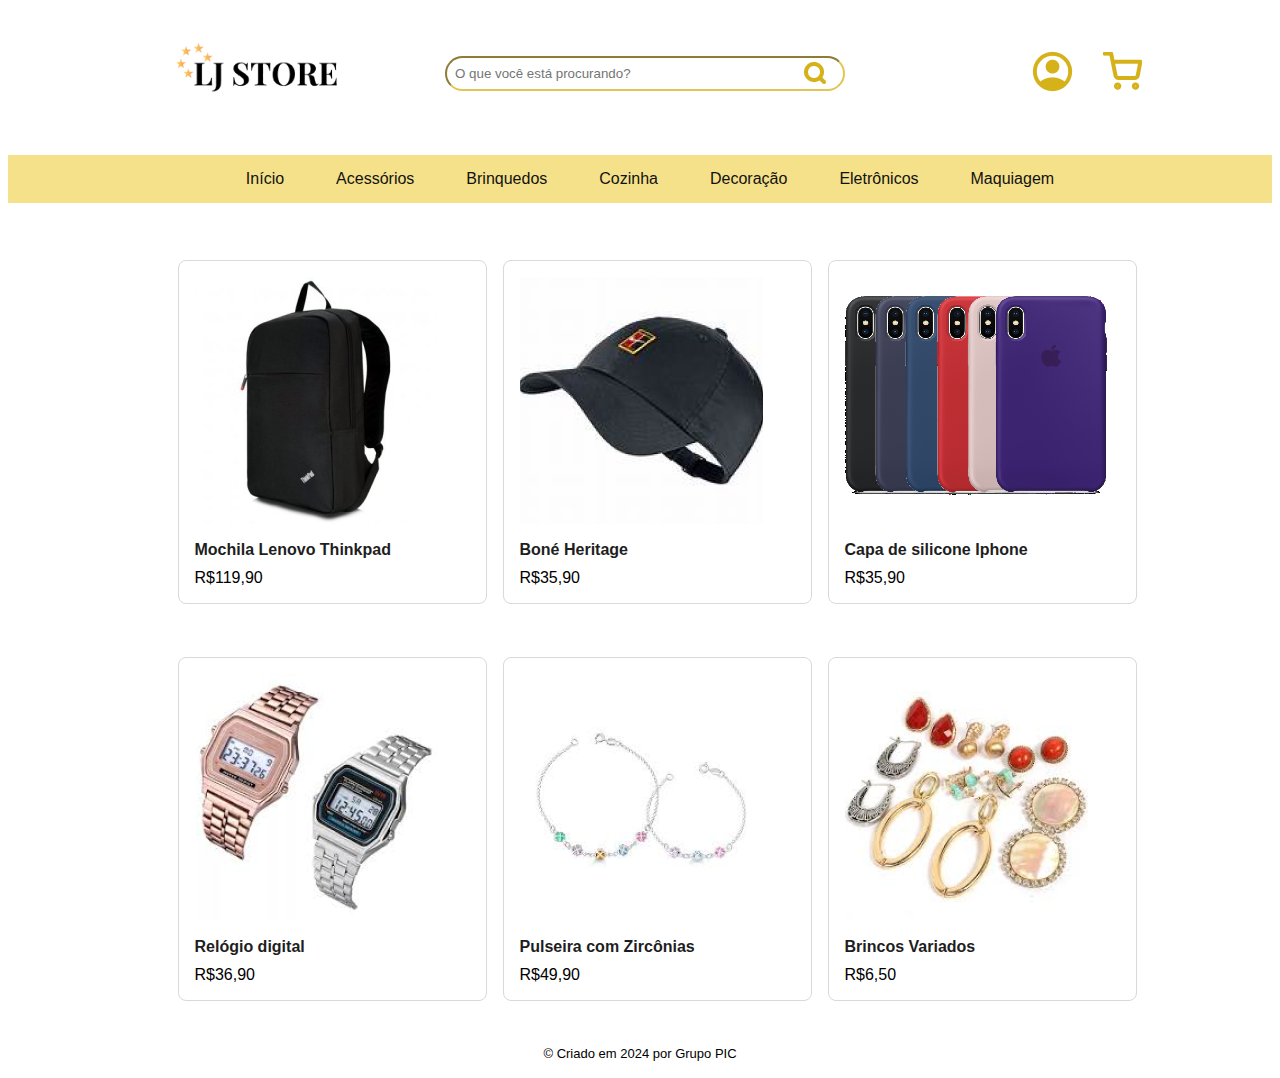
<file: acessorios.html>
<!DOCTYPE html>
<html lang="pt-br">

<head>
    <meta charset="UTF-8">
    <meta name="viewport" content="width=device-width, initial-scale=0.0">
    <title>LJ Store</title>
    <link rel="stylesheet" href="estilo/style.css">
</head>


<body>

    <div class="heading">
        <div class="logo"><a href="index.html"><img src="imagens/logo da loja.png" alt="LJ Store" height=""></a></div>

        <div class="pesquisa">
            <input type="search" placeholder="O que você está procurando?">
            <div class="search">
                <button type="submit"><img src="icones/search.png" alt="search"></button>
            </div>
        </div>



        <div class="login"><a href="login.php"><img src="icones/login.png" alt="login"></a></div>

        <div class="compras"><a href="compras.html"><img src="icones/compra.png"></a></div>

    </div>

    <nav class="menu">
        <ul>
            <li><a href="index.html">Início</a></li>
            <li><a href="acessorios.html">Acessórios</a></li>
            <li><a href="brinquedos.html">Brinquedos</a></li>
            <li><a href="cozinha.html">Cozinha</a></li>
            <li><a href="decoracao.html">Decoração</a></li>
            <li><a href="eletronicos.html">Eletrônicos</a></li>
            <li><a href="maquiagem.html">Maquiagem</a></li>
        </ul>
    </nav>

<div class="container3">
    <div class="linha1">
    <div class="imagecontainer3">
        <div class="box3">
            <div class="group">
                <div class="product-info-card">
                    <div class="image"><img src="Fotos/mochila.png" /></div>
                    <div class="body">
                        <div class="text"><div class="text-wrapper">Mochila Lenovo Thinkpad</div></div>
                        <div class="text-strong"><div class="div">R$119,90</div></div>
                    </div>
                </div>
            </div>
        </div>
    </div>

    <div class="imagecontainer3">
        <div class="box3">
            <div class="group">
                <div class="product-info-card">
                    <div class="image"><img src="Fotos/bone.png"></div>
                    <div class="body">
                        <div class="text"><div class="text-wrapper">Boné Heritage</div></div>
                        <div class="text-strong"><div class="div">R$35,90</div>
                        </div>
                    </div>
                </div>
            </div>
        </div>
    </div>

    <div class="imagecontainer3">
        <div class="box3">
            <div class="group">
                <div class="product-info-card">
                    <div class="image"><img src="Fotos/capinhas.png"></div>
                        <div class="body">
                            <div class="text"><div class="text-wrapper">Capa de silicone Iphone</div></div>
                            <div class="text-strong"><div class="div">R$35,90</div>
                        </div>
                    </div>
                </div>
            </div>
        </div>
    </div>
</div>
    <div class="linha2">
    <div class="imagecontainer3">
        <div class="box3">
            <div class="group">
                <div class="product-info-card">
                    <div class="image"><img src="Fotos/Relogio.png"></div>
                        <div class="body"><div class="text"><div class="text-wrapper">Relógio digital</div></div>
                            <div class="text-strong"><div class="div">R$36,90</div>
                        </div>
                    </div>
                </div>
            </div>
        </div>
    </div>

    <div class="imagecontainer3">
        <div class="box3">
            <div class="group">
                <div class="product-info-card">
                    <div class="image"><img src="Fotos/pulseira.png"></div>
                    <div class="body"><div class="text"><div class="text-wrapper">Pulseira com Zircônias</div></div>
                        <div class="text-strong"><div class="div">R$49,90</div>
                        </div>
                    </div>
                </div>
            </div>
        </div>
    </div>
    
    <div class="imagecontainer3">
        <div class="box3">
            <div class="group">
                <div class="product-info-card">
                <div class="image"><img src="Fotos/brincos.png"></div>
                    <div class="body"><div class="text"><div class="text-wrapper">Brincos Variados</div></div>
                        <div class="text-strong"><div class="div">R$6,50</div></div>
                    </div>
                </div>
            </div>
        </div>
    </div>
</div>


</body>
<div class="rodape">
<footer>&copy; Criado em 2024 por Grupo PIC</footer>
</div>
</html>
</file>
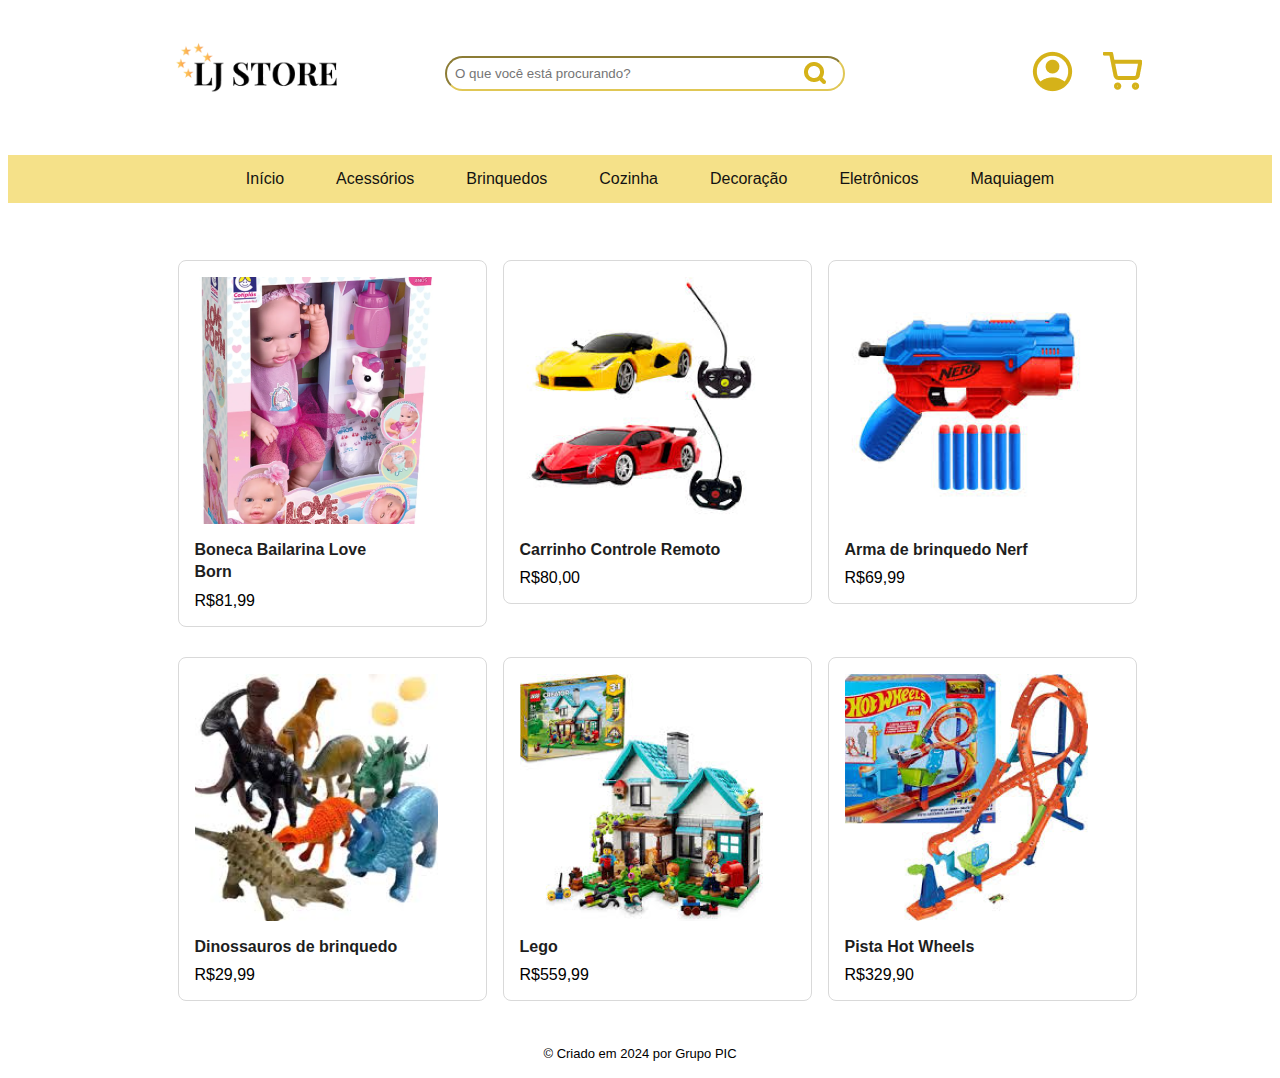
<file: brinquedos.html>
<!DOCTYPE html>
<html lang="pt-br">
<head>
    <meta charset="UTF-8">
    <meta name="viewport" content="width=device-width, initial-scale=1.0">
    <title>LJ Store</title>
    <link rel="stylesheet" href="estilo/style.css"> 
</head>

<body>
<div class="heading">
    <div class="logo"><a href="index.html"><img src="imagens/logo da loja.png" alt="LJ Store" height=""></a></div>

    <div class="pesquisa">
        <input type="search" placeholder="O que você está procurando?">
        <div class="search">
        <button type="submit"><img src="icones/search.png" alt="search"></button>
        </div>
    </div>

    <div class="login"><a href="login.php"><img src="icones/login.png" alt="login"></a></div>

    <div class="compras"><a href="compras.html"><img src="icones/compra.png"></a></div>

</div>

   <nav class="menu">
        <ul>
            <li><a href="index.html">Início</a></li>
            <li><a href="acessorios.html">Acessórios</a></li>
            <li><a href="brinquedos.html">Brinquedos</a></li>
            <li><a href="cozinha.html">Cozinha</a></li>
            <li><a href="decoracao.html">Decoração</a></li>
            <li><a href="eletronicos.html">Eletrônicos</a></li>
            <li><a href="maquiagem.html">Maquiagem</a></li>
        </ul>
   </nav> 

   <div class="container3">
    <div class="linha1">
    <div class="imagecontainer3">
        <div class="box3">
            <div class="group">
                <div class="product-info-card">
                    <div class="image"><img src="Fotos/boneca.png" /></div>
                    <div class="body">
                        <div class="text"><div class="text-wrapper">Boneca Bailarina Love Born</div></div>
                        <div class="text-strong"><div class="div">R$81,99</div></div>
                    </div>
                </div>
            </div>
        </div>
    </div>

    <div class="imagecontainer3">
        <div class="box3">
            <div class="group">
                <div class="product-info-card">
                    <div class="image"><img src="Fotos/carrinho.png"></div>
                    <div class="body">
                        <div class="text"><div class="text-wrapper">Carrinho Controle Remoto</div></div>
                        <div class="text-strong"><div class="div">R$80,00</div>
                        </div>
                    </div>
                </div>
            </div>
        </div>
    </div>

    <div class="imagecontainer3">
        <div class="box3">
            <div class="group">
                <div class="product-info-card">
                    <div class="image"><img src="Fotos/Nerf.png"></div>
                        <div class="body">
                            <div class="text"><div class="text-wrapper">Arma de brinquedo Nerf</div></div>
                            <div class="text-strong"><div class="div">R$69,99</div>
                        </div>
                    </div>
                </div>
            </div>
        </div>
    </div>
</div>
<div class="linha2">
    <div class="imagecontainer3">
        <div class="box3">
            <div class="group">
                <div class="product-info-card">
                    <div class="image"><img src="Fotos/Dinossauros.png"></div>
                        <div class="body"><div class="text"><div class="text-wrapper">Dinossauros de brinquedo</div></div>
                            <div class="text-strong"><div class="div">R$29,99</div>
                        </div>
                    </div>
                </div>
            </div>
        </div>
    </div>

    <div class="imagecontainer3">
        <div class="box3">
            <div class="group">
                <div class="product-info-card">
                    <div class="image"><img src="Fotos/lego.png"></div>
                    <div class="body"><div class="text"><div class="text-wrapper">Lego</div></div>
                        <div class="text-strong"><div class="div">R$559,99</div>
                        </div>
                    </div>
                </div>
            </div>
        </div>
    </div>
    
    <div class="imagecontainer3">
        <div class="box3">
            <div class="group">
                <div class="product-info-card">
                <div class="image"><img src="Fotos/hotwheels.png"></div>
                    <div class="body"><div class="text"><div class="text-wrapper">Pista Hot Wheels</div></div>
                        <div class="text-strong"><div class="div">R$329,90</div></div>
                    </div>
                </div>
            </div>
        </div>
    </div>
</div>



</body>
<div class="rodape">
    <footer>&copy; Criado em 2024 por Grupo PIC</footer>
    </div>
</html>
</file>
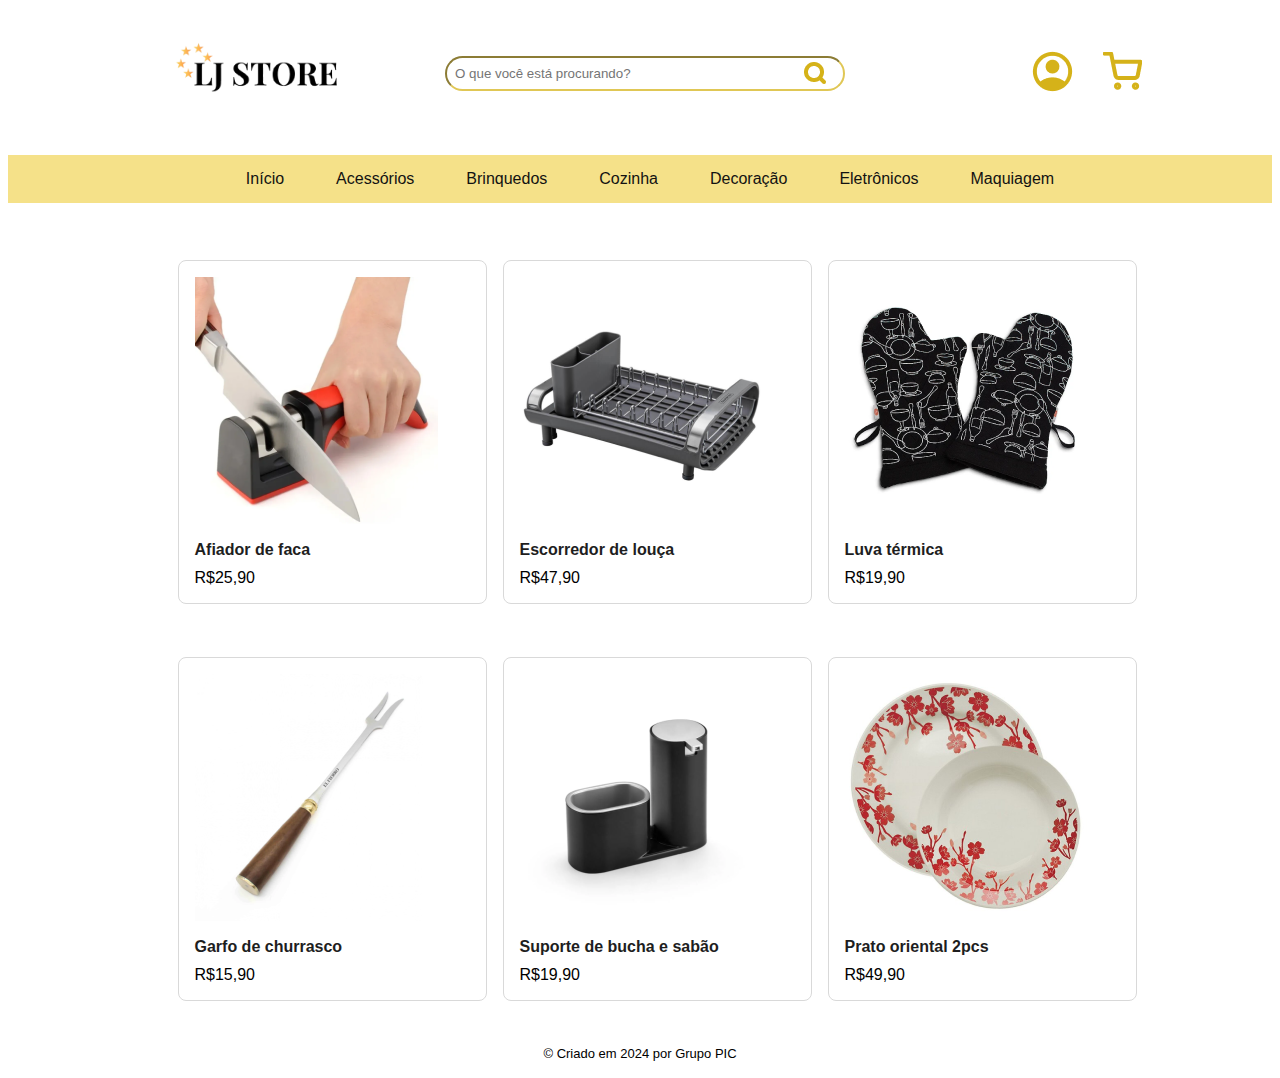
<file: cozinha.html>
<!DOCTYPE html>
<html lang="pt-br">
<head>
    <meta charset="UTF-8">
    <meta name="viewport" content="width=device-width, initial-scale=1.0">
    <title>LJ Store</title>
    <link rel="stylesheet" href="estilo/style.css"> 
</head>

<body>
<div class="heading">
    <div class="logo"><a href="index.html"><img src="imagens/logo da loja.png" alt="LJ Store" height=""></a></div>

    <div class="pesquisa">
        <input type="search" placeholder="O que você está procurando?">
        <div class="search">
        <button type="submit"><img src="icones/search.png" alt="search"></button>
        </div>
    </div>
<!-- ver como q "escaneia" o produto q a pessoa quer pra poder por link no icone search -->

    <div class="login"><a href="login.php"><img src="icones/login.png" alt="login"></a></div>

    <div class="compras"><a href="compras.html"><img src="icones/compra.png"></a></div>

</div>

   <nav class="menu">
        <ul>
            <li><a href="index.html">Início</a></li>
            <li><a href="acessorios.html">Acessórios</a></li>
            <li><a href="brinquedos.html">Brinquedos</a></li>
            <li><a href="cozinha.html">Cozinha</a></li>
            <li><a href="decoracao.html">Decoração</a></li>
            <li><a href="eletronicos.html">Eletrônicos</a></li>
            <li><a href="maquiagem.html">Maquiagem</a></li>
        </ul>
   </nav> 

   <div class="container3">
    <div class="linha1">
    <div class="imagecontainer3">
        <div class="box3">
            <div class="group">
                <div class="product-info-card">
                    <div class="image"><img src="Fotos/afiadorfaca.png" /></div>
                    <div class="body">
                        <div class="text"><div class="text-wrapper">Afiador de faca</div></div>
                        <div class="text-strong"><div class="div">R$25,90</div></div>
                    </div>
                </div>
            </div>
        </div>
    </div>

    <div class="imagecontainer3">
        <div class="box3">
            <div class="group">
                <div class="product-info-card">
                    <div class="image"><img src="Fotos/escorredor.png"></div>
                    <div class="body">
                        <div class="text"><div class="text-wrapper">Escorredor de louça</div></div>
                        <div class="text-strong"><div class="div">R$47,90</div>
                        </div>
                    </div>
                </div>
            </div>
        </div>
    </div>

    <div class="imagecontainer3">
        <div class="box3">
            <div class="group">
                <div class="product-info-card">
                    <div class="image"><img src="Fotos/luvatermica.png"></div>
                        <div class="body">
                            <div class="text"><div class="text-wrapper">Luva térmica</div></div>
                            <div class="text-strong"><div class="div">R$19,90</div>
                        </div>
                    </div>
                </div>
            </div>
        </div>
    </div>
    </div>
    <div class="linha2">
    <div class="imagecontainer3">
        <div class="box3">
            <div class="group">
                <div class="product-info-card">
                    <div class="image"><img src="Fotos/garfochurrasco.png"></div>
                        <div class="body"><div class="text"><div class="text-wrapper">Garfo de churrasco</div></div>
                            <div class="text-strong"><div class="div">R$15,90</div>
                        </div>
                    </div>
                </div>
            </div>
        </div>
    </div>

    <div class="imagecontainer3">
        <div class="box3">
            <div class="group">
                <div class="product-info-card">
                    <div class="image"><img src="Fotos/dispenser.png"></div>
                    <div class="body"><div class="text"><div class="text-wrapper">Suporte de bucha e sabão</div></div>
                        <div class="text-strong"><div class="div">R$19,90</div>
                        </div>
                    </div>
                </div>
            </div>
        </div>
    </div>
    
    <div class="imagecontainer3">
        <div class="box3">
            <div class="group">
                <div class="product-info-card">
                <div class="image"><img src="Fotos/prato.png"></div>
                    <div class="body"><div class="text"><div class="text-wrapper">Prato oriental 2pcs</div></div>
                        <div class="text-strong"><div class="div">R$49,90</div></div>
                    </div>
                </div>
            </div>
        </div>
    </div>
    </div>


</body>
<div class="rodape">
<footer>&copy; Criado em 2024 por Grupo PIC</footer>
</div>
</html>
</file>
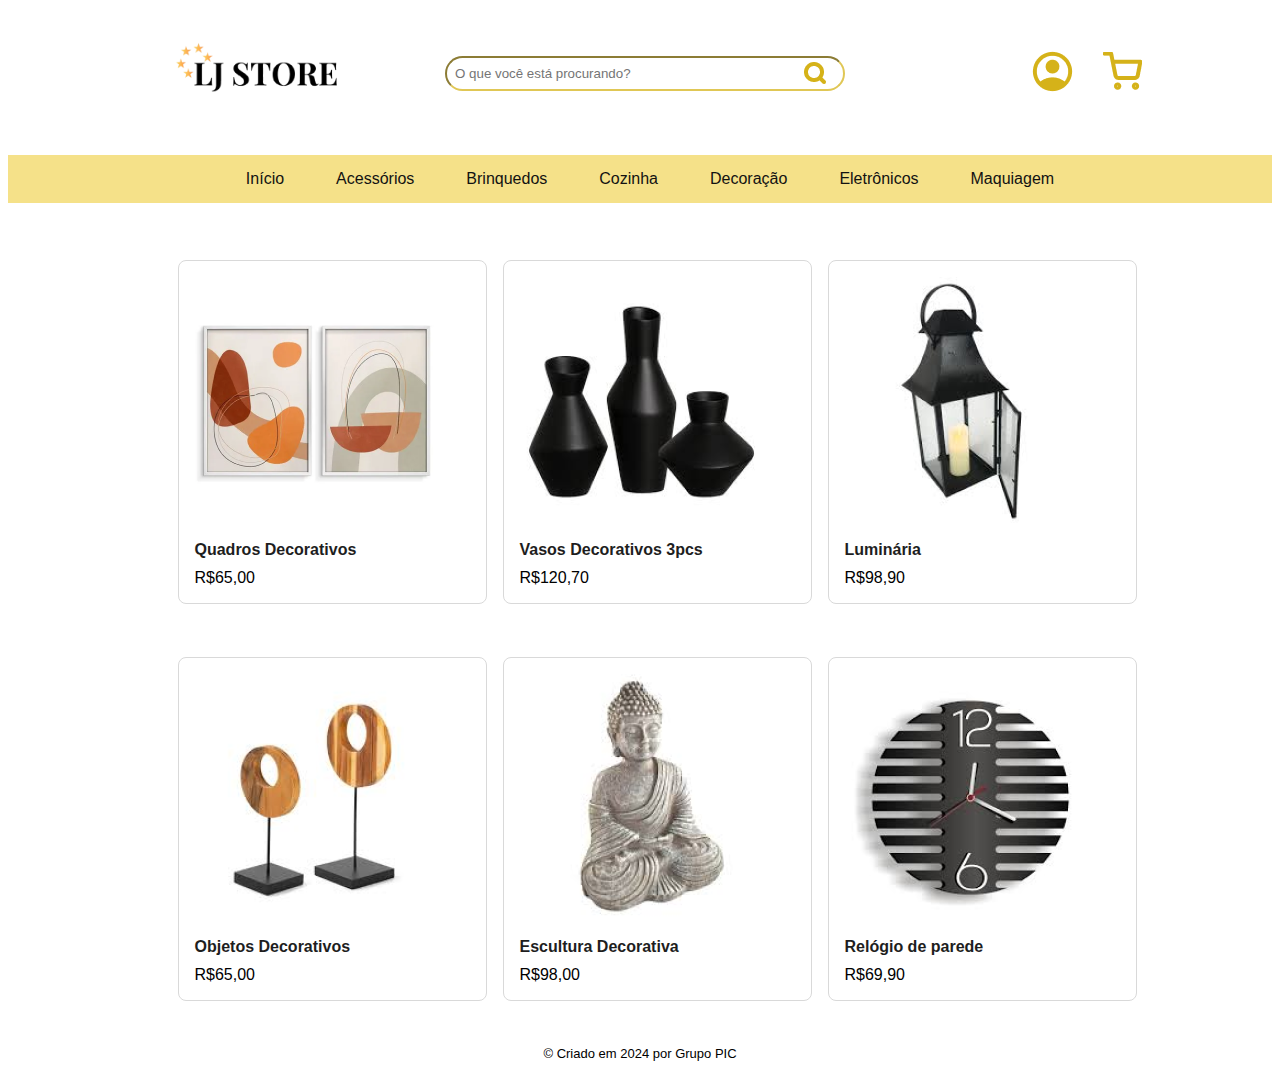
<file: decoracao.html>
<!DOCTYPE html>
<html lang="pt-br">
<head>
    <meta charset="UTF-8">
    <meta name="viewport" content="width=device-width, initial-scale=1.0">
    <title>LJ Store</title>
    <link rel="stylesheet" href="estilo/style.css"> 
</head>

<body>
<div class="heading">
    <div class="logo"><a href="index.html"><img src="imagens/logo da loja.png" alt="LJ Store" height=""></a></div>

    <div class="pesquisa">
        <input type="search" placeholder="O que você está procurando?">
        <div class="search">
        <button type="submit"><img src="icones/search.png" alt="search"></button>
        </div>
    </div>
<!-- ver como q "escaneia" o produto q a pessoa quer pra poder por link no icone search -->

    <div class="login"><a href="login.php"><img src="icones/login.png" alt="login"></a></div>

    <div class="compras"><a href="compras.html"><img src="icones/compra.png"></a></div>

</div>

   <nav class="menu">
        <ul>
            <li><a href="index.html">Início</a></li>
            <li><a href="acessorios.html">Acessórios</a></li>
            <li><a href="brinquedos.html">Brinquedos</a></li>
            <li><a href="cozinha.html">Cozinha</a></li>
            <li><a href="decoracao.html">Decoração</a></li>
            <li><a href="eletronicos.html">Eletrônicos</a></li>
            <li><a href="maquiagem.html">Maquiagem</a></li>
        </ul>
   </nav> 

   <div class="container3">
    <div class="linha1">
    <div class="imagecontainer3">
        <div class="box3">
            <div class="group">
                <div class="product-info-card">
                    <div class="image"><img src="Fotos/quadro.png" /></div>
                    <div class="body">
                        <div class="text"><div class="text-wrapper">Quadros Decorativos</div></div>
                        <div class="text-strong"><div class="div">R$65,00</div></div>
                    </div>
                </div>
            </div>
        </div>
    </div>

    <div class="imagecontainer3">
        <div class="box3">
            <div class="group">
                <div class="product-info-card">
                    <div class="image"><img src="Fotos/vasos.png"></div>
                    <div class="body">
                        <div class="text"><div class="text-wrapper">Vasos Decorativos 3pcs</div></div>
                        <div class="text-strong"><div class="div">R$120,70</div>
                        </div>
                    </div>
                </div>
            </div>
        </div>
    </div>

    <div class="imagecontainer3">
        <div class="box3">
            <div class="group">
                <div class="product-info-card">
                    <div class="image"><img src="Fotos/luminaria.png"></div>
                        <div class="body">
                            <div class="text"><div class="text-wrapper">Luminária</div></div>
                            <div class="text-strong"><div class="div">R$98,90</div>
                        </div>
                    </div>
                </div>
            </div>
        </div>
    </div>
    </div>
    <div class="linha2">
    <div class="imagecontainer3">
        <div class="box3">
            <div class="group">
                <div class="product-info-card">
                    <div class="image"><img src="Fotos/obj_decorativos.png"></div>
                        <div class="body"><div class="text"><div class="text-wrapper">Objetos Decorativos</div></div>
                            <div class="text-strong"><div class="div">R$65,00</div>
                        </div>
                    </div>
                </div>
            </div>
        </div>
    </div>

    <div class="imagecontainer3">
        <div class="box3">
            <div class="group">
                <div class="product-info-card">
                    <div class="image"><img src="Fotos/escultura.png"></div>
                    <div class="body"><div class="text"><div class="text-wrapper">Escultura Decorativa</div></div>
                        <div class="text-strong"><div class="div">R$98,00</div>
                        </div>
                    </div>
                </div>
            </div>
        </div>
    </div>
    
    <div class="imagecontainer3">
        <div class="box3">
            <div class="group">
                <div class="product-info-card">
                <div class="image"><img src="Fotos/relogioparede.png"></div>
                    <div class="body"><div class="text"><div class="text-wrapper">Relógio de parede</div></div>
                        <div class="text-strong"><div class="div">R$69,90</div></div>
                    </div>
                </div>
            </div>
        </div>
    </div>
    </div>

</body>
<div class="rodape"><footer>&copy; Criado em 2024 por Grupo PIC</footer></div>
</html>
</file>
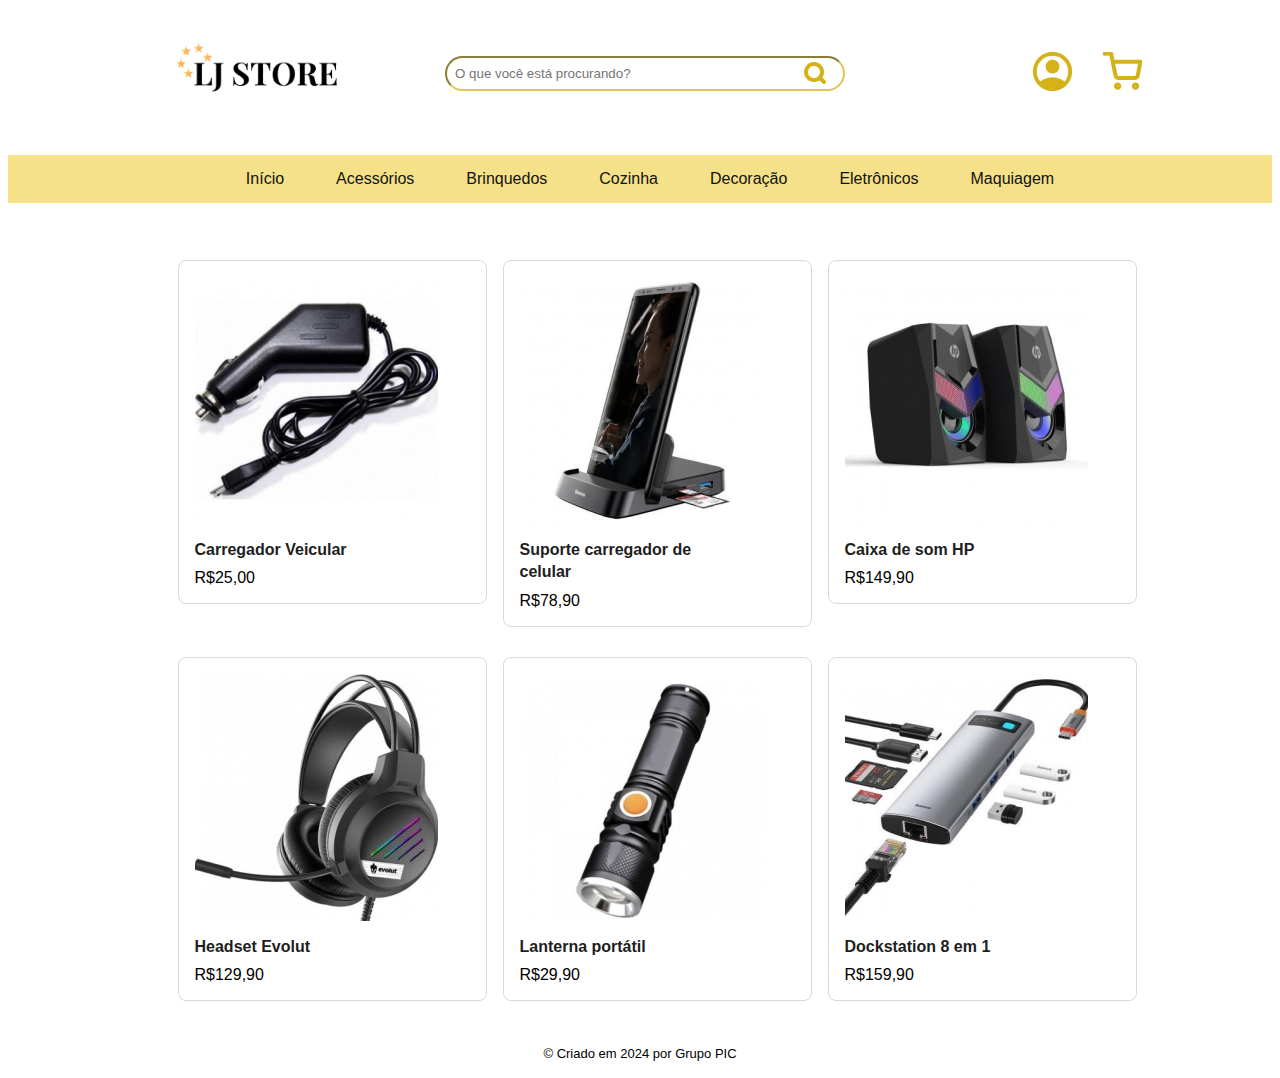
<file: eletronicos.html>
<!DOCTYPE html>
<html lang="pt-br">
<head>
    <meta charset="UTF-8">
    <meta name="viewport" content="width=device-width, initial-scale=1.0">
    <title>LJ Store</title>
    <link rel="stylesheet" href="estilo/style.css"> 
</head>

<body>
<div class="heading">
    <div class="logo"><a href="index.html"><img src="imagens/logo da loja.png" alt="LJ Store" height=""></a></div>

    <div class="pesquisa">
        <input type="search" placeholder="O que você está procurando?">
        <div class="search">
        <button type="submit"><img src="icones/search.png" alt="search"></button>
        </div>
    </div>
<!-- ver como q "escaneia" o produto q a pessoa quer pra poder por link no icone search -->

    <div class="login"><a href="login.php"><img src="icones/login.png" alt="login"></a></div>

    <div class="compras"><a href="compras.html"><img src="icones/compra.png"></a></div>

</div>

   <nav class="menu">
        <ul>
            <li><a href="index.html">Início</a></li>
            <li><a href="acessorios.html">Acessórios</a></li>
            <li><a href="brinquedos.html">Brinquedos</a></li>
            <li><a href="cozinha.html">Cozinha</a></li>
            <li><a href="decoracao.html">Decoração</a></li>
            <li><a href="eletronicos.html">Eletrônicos</a></li>
            <li><a href="maquiagem.html">Maquiagem</a></li>
        </ul>
   </nav> 

   <div class="container3">
    <div class="linha1">
    <div class="imagecontainer3">
        <div class="box3">
            <div class="group">
                <div class="product-info-card">
                    <div class="image"><img src="Fotos/carregador.png" /></div>
                    <div class="body">
                        <div class="text"><div class="text-wrapper">Carregador Veicular</div></div>
                        <div class="text-strong"><div class="div">R$25,00</div></div>
                    </div>
                </div>
            </div>
        </div>
    </div>

    <div class="imagecontainer3">
        <div class="box3">
            <div class="group">
                <div class="product-info-card">
                    <div class="image"><img src="Fotos/suportecarregador.png"></div>
                    <div class="body">
                        <div class="text"><div class="text-wrapper">Suporte carregador de celular</div></div>
                        <div class="text-strong"><div class="div">R$78,90</div>
                        </div>
                    </div>
                </div>
            </div>
        </div>
    </div>

    <div class="imagecontainer3">
        <div class="box3">
            <div class="group">
                <div class="product-info-card">
                    <div class="image"><img src="Fotos/caixasom.png"></div>
                        <div class="body">
                            <div class="text"><div class="text-wrapper">Caixa de som HP</div></div>
                            <div class="text-strong"><div class="div">R$149,90</div>
                        </div>
                    </div>
                </div>
            </div>
        </div>
    </div>
   </div>
    <div class="linha2">
    <div class="imagecontainer3">
        <div class="box3">
            <div class="group">
                <div class="product-info-card">
                    <div class="image"><img src="Fotos/headset.png"></div>
                        <div class="body"><div class="text"><div class="text-wrapper">Headset Evolut</div></div>
                            <div class="text-strong"><div class="div">R$129,90</div>
                        </div>
                    </div>
                </div>
            </div>
        </div>
    </div>

    <div class="imagecontainer3">
        <div class="box3">
            <div class="group">
                <div class="product-info-card">
                    <div class="image"><img src="Fotos/lanterna.png"></div>
                    <div class="body"><div class="text"><div class="text-wrapper">Lanterna portátil</div></div>
                        <div class="text-strong"><div class="div">R$29,90</div>
                        </div>
                    </div>
                </div>
            </div>
        </div>
    </div>
    
    <div class="imagecontainer3">
        <div class="box3">
            <div class="group">
                <div class="product-info-card">
                <div class="image"><img src="Fotos/dockstation.png"></div>
                    <div class="body"><div class="text"><div class="text-wrapper">Dockstation 8 em 1</div></div>
                        <div class="text-strong"><div class="div">R$159,90</div></div>
                    </div>
                </div>
            </div>
        </div>
    </div>
   </div>


</body>
<div class="rodape"><footer>&copy; Criado em 2024 por Grupo PIC</footer></div>
</html>
</file>
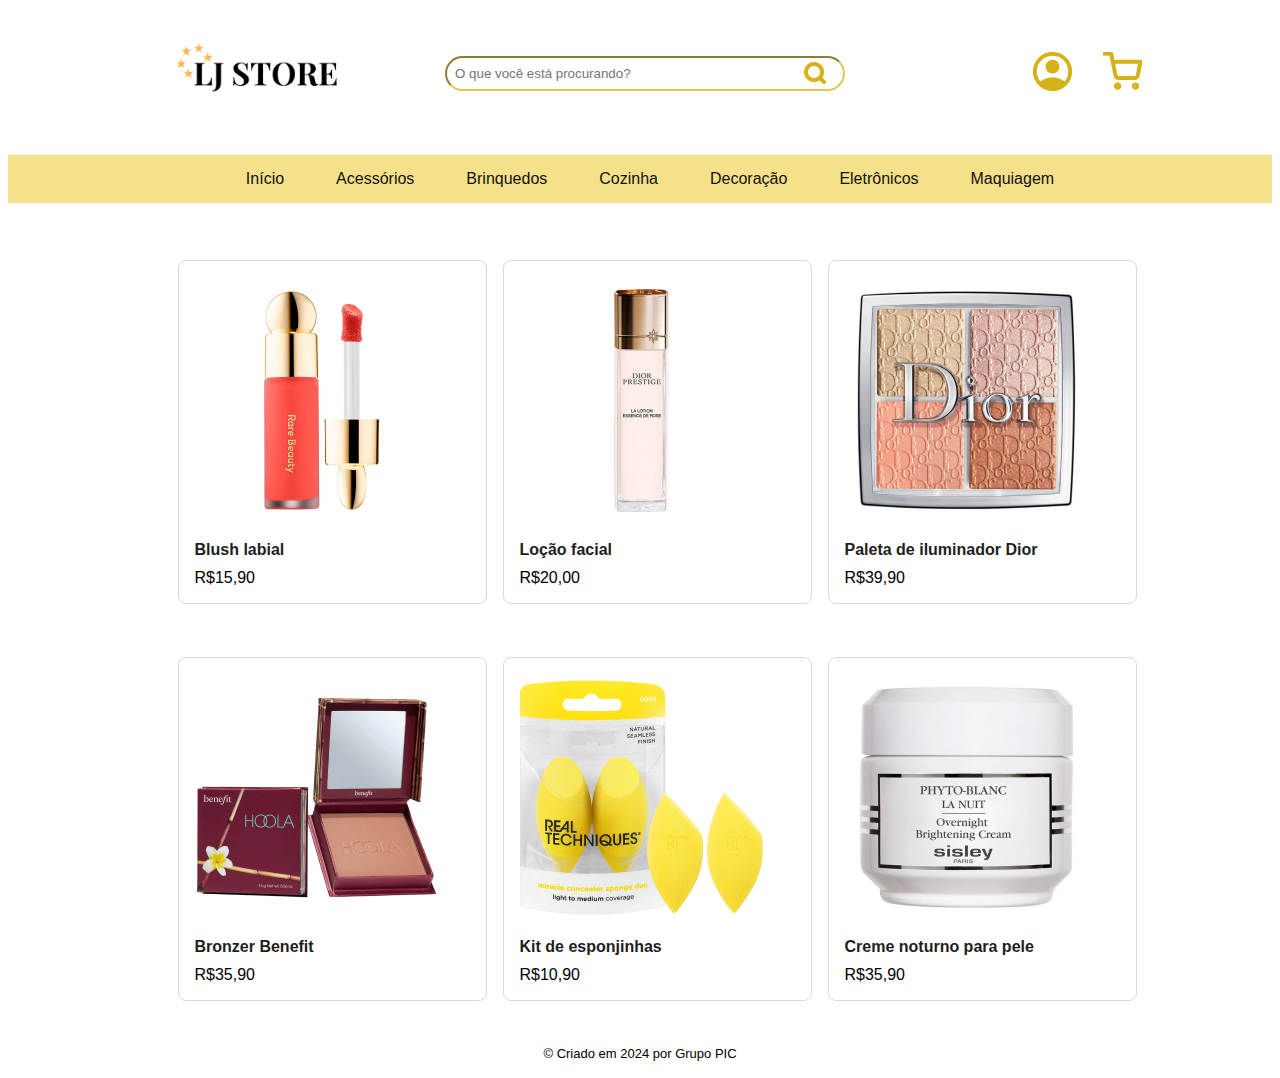
<file: maquiagem.html>
<!DOCTYPE html>
<html lang="pt-br">
<head>
    <meta charset="UTF-8">
    <meta name="viewport" content="width=device-width, initial-scale=1.0">
    <title>LJ Store</title>
    <link rel="stylesheet" href="estilo/style.css"> 
</head>

<body>
<div class="heading">
    <div class="logo"><a href="index.html"><img src="imagens/logo da loja.png" alt="LJ Store" height=""></a></div>

    <div class="pesquisa">
        <input type="search" placeholder="O que você está procurando?">
        <div class="search">
        <button type="submit"><img src="icones/search.png" alt="search"></button>
        </div>
    </div>

<!-- ver como q "escaneia" o produto q a pessoa quer pra poder por link no icone search -->

    <div class="login"><a href="login.php"><img src="icones/login.png" alt="login"></a></div>

    <div class="compras"><a href="compras.html"><img src="icones/compra.png"></a></div>

</div>

   <nav class="menu">
        <ul>
            <li><a href="index.html">Início</a></li>
            <li><a href="acessorios.html">Acessórios</a></li>
            <li><a href="brinquedos.html">Brinquedos</a></li>
            <li><a href="cozinha.html">Cozinha</a></li>
            <li><a href="decoracao.html">Decoração</a></li>
            <li><a href="eletronicos.html">Eletrônicos</a></li>
            <li><a href="maquiagem.html">Maquiagem</a></li>
        </ul>
   </nav> 

   <div class="container3">
    <div class="linha1">
    <div class="imagecontainer3">
        <div class="box3">
            <div class="group">
                <div class="product-info-card">
                    <div class="image"><img src="Fotos/blush.png" /></div>
                    <div class="body">
                        <div class="text"><div class="text-wrapper">Blush labial</div></div>
                        <div class="text-strong"><div class="div">R$15,90</div></div>
                    </div>
                </div>
            </div>
        </div>
    </div>

    <div class="imagecontainer3">
        <div class="box3">
            <div class="group">
                <div class="product-info-card">
                    <div class="image"><img src="Fotos/locao.png"></div>
                    <div class="body">
                        <div class="text"><div class="text-wrapper">Loção facial</div></div>
                        <div class="text-strong"><div class="div">R$20,00</div>
                        </div>
                    </div>
                </div>
            </div>
        </div>
    </div>

    <div class="imagecontainer3">
        <div class="box3">
            <div class="group">
                <div class="product-info-card">
                    <div class="image"><img src="Fotos/iluminador.png"></div>
                        <div class="body">
                            <div class="text"><div class="text-wrapper">Paleta de iluminador Dior</div></div>
                            <div class="text-strong"><div class="div">R$39,90</div>
                        </div>
                    </div>
                </div>
            </div>
        </div>
    </div>
</div>

<div class="linha2">
    <div class="imagecontainer3">
        <div class="box3">
            <div class="group">
                <div class="product-info-card">
                    <div class="image"><img src="Fotos/bronzer.png"></div>
                        <div class="body"><div class="text"><div class="text-wrapper">Bronzer Benefit</div></div>
                            <div class="text-strong"><div class="div">R$35,90</div>
                        </div>
                    </div>
                </div>
            </div>
        </div>
    </div>

    <div class="imagecontainer3">
        <div class="box3">
            <div class="group">
                <div class="product-info-card">
                    <div class="image"><img src="Fotos/esponjinhas.png"></div>
                    <div class="body"><div class="text"><div class="text-wrapper">Kit de esponjinhas</div></div>
                        <div class="text-strong"><div class="div">R$10,90</div>
                        </div>
                    </div>
                </div>
            </div>
        </div>
    </div>
    
    <div class="imagecontainer3">
        <div class="box3">
            <div class="group">
                <div class="product-info-card">
                <div class="image"><img src="Fotos/creme.png"></div>
                    <div class="body"><div class="text"><div class="text-wrapper">Creme noturno para pele</div></div>
                        <div class="text-strong"><div class="div">R$35,90</div></div>
                    </div>
                </div>
            </div>
        </div>
    </div>
</div>


</body>
<div class="rodape"><footer>&copy; Criado em 2024 por Grupo PIC</footer></div>
</html>
</file>
<file: estilo/style.css>
/* paleta de cores */
/* AMARELO ESCURO #e0c755 */
/* AMARELO PADRÃO #F5E189*/

body{
    font-family: "Signika Negative", sans-serif, light;
}

/* ======= CSS PRINCIPAL ======== */
/* ======= topo (início)======== */
.heading{
    margin-top: -25px;
    align-items: center;
    display: flex;
    justify-content: center;
}
.logo{
    text-align: left;
    justify-content: left;
}
.logo img{
    max-width: 40%;
    margin-top: 10px;
    
}
.pesquisa{
    display: flex;
    text-align: center;
    justify-content: center;
    position:absolute;

}

input{
    border-radius: 20px;
    border-color:#e0c755;
    box-shadow: none;
    padding: 8px;
    width: 400px;
}

button{
    background-color: transparent;
    border-color: transparent;
    margin-top: 2px;
}

.search{
    margin-left:-50px;
}

.login{
    margin-right: 15px;
    margin-left: 300px;
}
.compras{
    margin-right: 0px;
    margin-left: 15px;
}

/* ===== barra menu (início) ===== */
nav{
    margin-top: -10px;
    position: flex;
}
.menu{
    height: 0px;
    width: 100%;
}
.menu ul {
    background-color: #F5E189;
    padding: 0%;
    margin: 0%;
    padding: 5px;
    align-items: center;
    justify-content: center;
    display: flex;
}
.menu li{
    display: inline-block;
    align-items: center;
    padding: 10px;
    font-family: "Signika Negative", sans-serif, light;
    margin-left: 20px;
}
.menu a{
    text-decoration: none;
    padding: 6px;
    border-radius: 10px;
    color: rgb(18, 18, 18);
    transition: .3s;
}
.menu li a:hover{
    background-color: #e0c755;
}

/* ==== itens mais vendidos ===== */
.box_mais_vendidos{
    position: block;
}

.itens_mais_vendidos{
    width: 80%;
    margin: 2rem;
    margin-left: 8rem;
    margin-bottom: 0;
    display:flex;
    padding: 15px;
    padding-bottom: 0;
    border-bottom: 3px solid #e0c755;
}
.mais_vendidos h2{
    color: black;
    white-space: nowrap;
    padding: 12px;
    padding-bottom: 0;
    width: 80%;
}

/*--------- produtos --------- */
.container{
    width: 100%;
    align-items: center;
    justify-content: center;
    display: flex;
}

.imagecontainer{
    display: inline-flex;
    margin: 15px;
}

.box {
    width: 275px;
    height: 347px;
    margin: 10px;
}

.box .group {
    position:relative;
    width: 275px;
    height: 347px;
    top: 0;
    left: 0;
}

.box .product-info-card {
    display: flex;
    flex-direction: column;
    width: 275px;
    align-items: flex-start;
    gap: 16px;
    padding: 16px;
    position: relative;
    background-color: #ffffff;
    border-radius: 8px;
    border: 1px solid;
    border-color: #d9d9d9;
}

.box .image {
    position: relative;
    align-self: stretch;
    width: 100%;
    height: 247px;
    background-size: cover;
    background-position: 50% 50%;
}

.box .body {
    display: flex;
    flex-direction: column;
    width: 208px;
    align-items: flex-start;
    gap: 8px;
    position: relative;
    flex: 0 0 auto;
}

.box .text {
    display: flex;
    align-items: flex-start;
    position: relative;
    align-self: stretch;
    width: 100%;
    flex: 0 0 auto;
}

.box .text-wrapper {
    position: relative;
    flex: 1;
    margin-top: -1.00px;
    font-family: "Inter-Regular", Helvetica;
    font-weight: 400;
    color: #1e1e1e;
    font-size: 16px;
    letter-spacing: 0;
    line-height: 22.4px;
}

.box .text-strong {
    display: inline-flex;
    align-items: flex-start;
    position: relative;
    flex: 0 0 auto;
}

.box .div {
    position: relative;
    width: fit-content;
    margin-top: -1.00px;
    font-family: "Inter-SemiBold", Helvetica;
    font-weight: 600;
    color: #1e1e1e;
    font-size: 16px;
    letter-spacing: 0;
    line-height: 22.4px;
    white-space: nowrap;
}

/* ====itens em promoção===== */
.box_em_promocao{
    display: block;
    height:auto;
}
.itens_em_promocao{
    width: 80%;
    margin: 2rem;
    margin-left: 8rem;
    margin-bottom: 0;
    display:flex;
    padding: 15px;
    padding-bottom: 0;
    border-bottom: 3px solid #e0c755;
}
.em_promocao h2{
    color: black;
    white-space: nowrap;
    padding: 12px;
    padding-bottom: 0;
    width: 80%;
}

/* ------- produtos --------- */
.container2{
    width: 100%;
    align-items: center;
    justify-content: center;
    display: flex;
}

.imagecontainer2{
    display: inline-flex;
    margin: 15px;
}

.box2 {
    width: 275px;
    height: 347px;
    margin: 10px;
}

.box2 .group {
    position:relative;
    width: 275px;
    height: 347px;
    top: 0;
    left: 0;
}

.box2 .product-info-card {
    display: flex;
    flex-direction: column;
    width: 275px;
    align-items: flex-start;
    gap: 16px;
    padding: 16px;
    position: relative;
    background-color: #ffffff;
    border-radius: 8px;
    border: 1px solid;
    border-color: #d9d9d9;
}

.box2 .image {
    position: relative;
    align-self: stretch;
    width: 100%;
    height: 247px;
    background-size: cover;
    background-position: 50% 50%;
}

.box2 .body {
    display: flex;
    flex-direction: column;
    width: 208px;
    align-items: flex-start;
    gap: 8px;
    position: relative;
    flex: 0 0 auto;
}

.box2 .text {
    display: flex;
    align-items: flex-start;
    position: relative;
    align-self: stretch;
    width: 100%;
    flex: 0 0 auto;
}

.box2 .text-wrapper {
    position: relative;
    flex: 1;
    margin-top: -1.00px;
    font-family: "Inter-Regular", Helvetica;
    font-weight: 400;
    color: #1e1e1e;
    font-size: 16px;
    letter-spacing: 0;
    line-height: 22.4px;
}

.box2 .text-strong {
    display: inline-flex;
    align-items: flex-start;
    position: relative;
    flex: 0 0 auto;
}

.box2 .div {
    position: relative;
    width: fit-content;
    margin-top: -1.00px;
    font-family: "Inter-SemiBold", Helvetica;
    font-weight: 600;
    color: #1e1e1e;
    font-size: 16px;
    letter-spacing: 0;
    line-height: 22.4px;
    white-space: nowrap;
}
/* mapa */
.contact_container{
    display: flex;
    justify-content: space-between;
}
.mapa{
    width: 50%;
    align-items: center;
    justify-content: center;
    display: flex;
    flex: 1;
    height: auto;
    margin-left: 100px;
}
iframe{
    margin: 15px;
    border-radius: 8px;
    margin-top: 2rem;
}
.informacao{
    width: 80%;
    margin: 2rem;
    margin-left: 8rem;
    margin-bottom: 0;
    display:flex;
    padding: 15px;
    padding-bottom: 0;
    border-bottom: 3px solid #e0c755;
}
.info h2{
    color: black;
    white-space: nowrap;
    padding: 12px;
    padding-bottom: 0;
    width: 80%;
    justify-content: center;
    align-items: center;
    display: flex;
}
.infos_gerais{
    margin-right: 180px;
    width: 30%;
    margin-top: 2rem;
    border: #d9d9d9 1px solid;
    border-radius: 8px;
    height: 450px;
}
.infos_gerais1{
    padding: 25px;
}
.infos_gerais1 h3{
    padding-bottom: 15px;
}
.infos_gerais1 .contato p{
    padding-bottom: 0px;
}

/* ===== ABA acessorios ====== */
.container3{
    margin-top: 5rem;
    position: relative;
    width: 100%;
    align-items: center;
    justify-content: center;
    display: flex;
    flex-wrap: wrap;
}
.container3 .linha1{
    display: flex;
    flex-wrap: wrap;
}
.container3 .linha2{
    display: flex;
    flex-wrap: wrap;
    margin-bottom: 2rem;
}

.imagecontainer3{
    flex-basis: 30%;
    display: inline-flex;
    margin: 15px;
}

.box3 {
    width: 275px;
    height: 347px;
    margin: 10px;
    transition: transform 0.3;
}
.box3:hover{
    transform: scale(1.02);
}

.box3 .group {
    position:relative;
    width: 275px;
    height: 347px;
    top: 0;
    left: 0;
}

.box3 .product-info-card {
    display: flex;
    flex-direction: column;
    width: 275px;
    align-items: flex-start;
    gap: 16px;
    padding: 16px;
    position: relative;
    background-color: #ffffff;
    border-radius: 8px;
    border: 1px solid;
    border-color: #d9d9d9;
}

.box3 .image {
    position: relative;
    align-self: stretch;
    width: 100%;
    height: 247px;
    background-size: cover;
    background-position: 50% 50%;
}

.box3 .body {
    display: flex;
    flex-direction: column;
    width: 208px;
    align-items: flex-start;
    gap: 8px;
    position: relative;
    flex: 0 0 auto;
}

.box3 .text {
    display: flex;
    align-items: flex-start;
    position: relative;
    align-self: stretch;
    width: 100%;
    flex: 0 0 auto;
}

.box3 .text-wrapper {
    position: relative;
    flex: 1;
    margin-top: -1.00px;
    font-family: "Inter-Regular", Helvetica;
    font-weight: 600;
    color: #1e1e1e;
    font-size: 16px;
    letter-spacing: 0;
    line-height: 22.4px;
}

.box3 .text-strong {
    display: inline-flex;
    align-items: flex-start;
    position: relative;
    flex: 0 0 auto;
}


/* ===== java script ====== */

.carousel {
    width: 100%;
    overflow: hidden;
  }
  
  .carousel-slide {
    display: none;
    margin-left: 18rem;
    margin-top: 70px;
  } 
  
  .carousel-slide img {
    width: 60rem;
    height: auto;
  }
  
  .carousel-slide:first-child {
    display: block;
  }


.rodape{
    position: absolute;
    bottom: 0;
}
footer {
    font-size: small;
    justify-content: center;
    align-items: center;
    display: flex;
}
</file>
